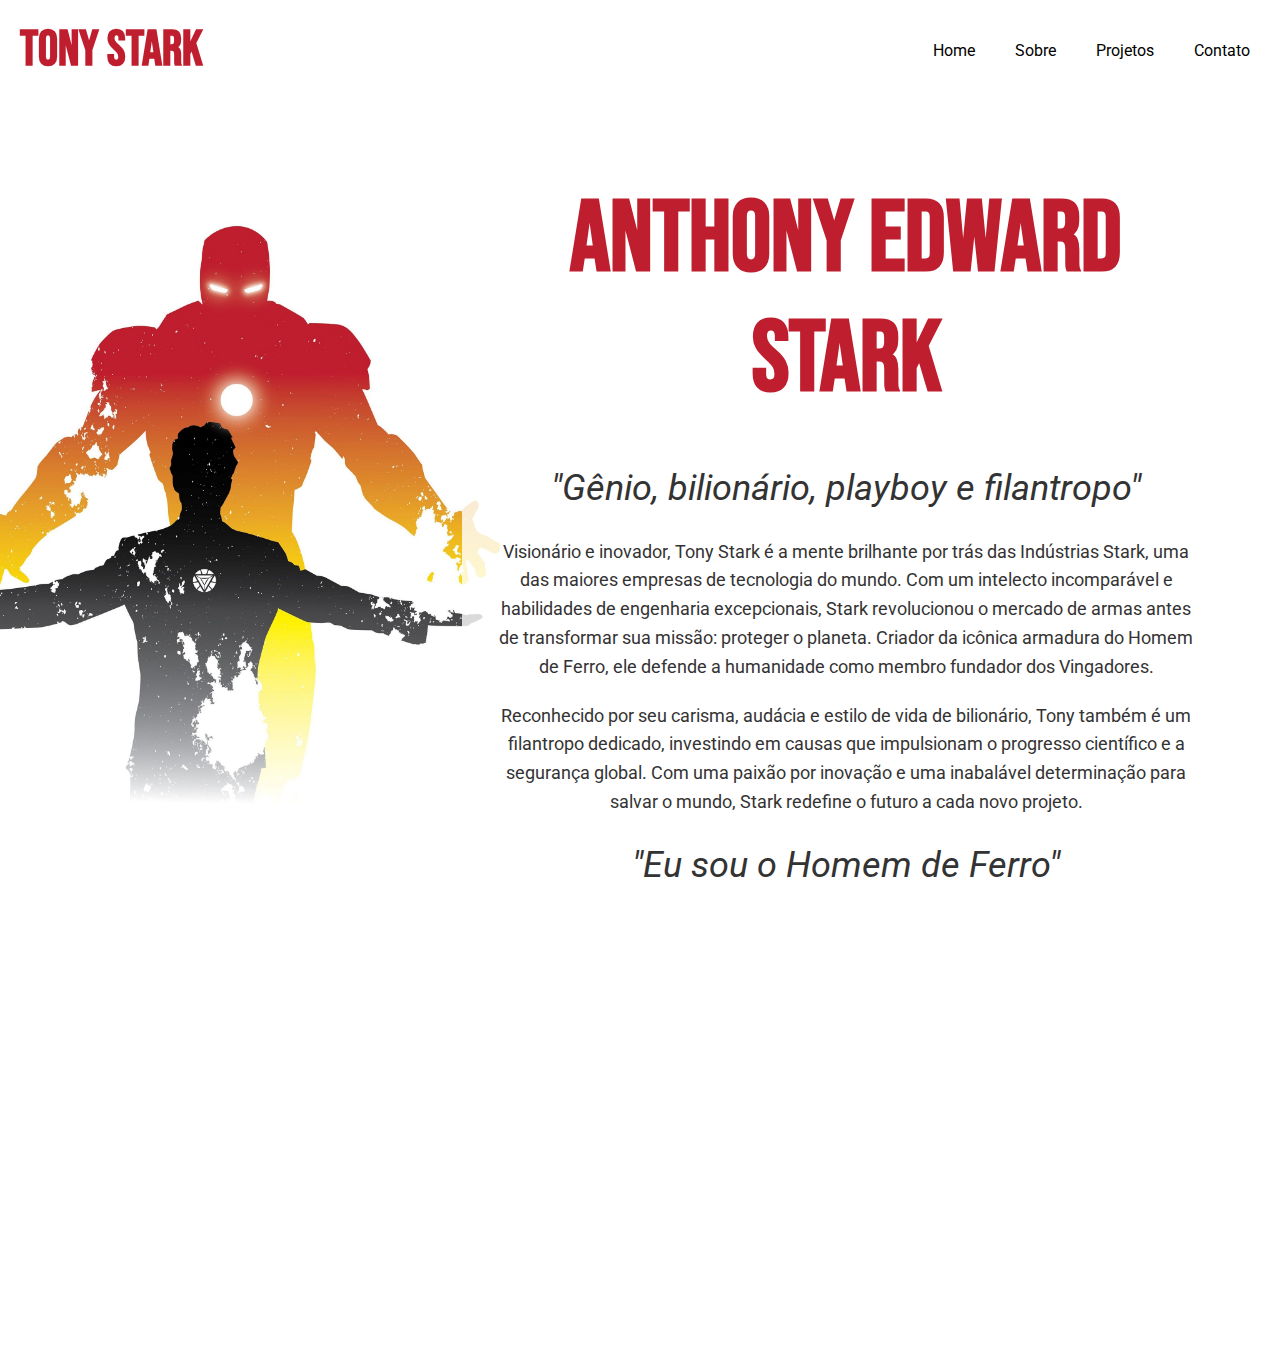
<file: index.html>
<!DOCTYPE html>
<html lang="en">
<head>
    <meta charset="UTF-8">
    <meta name="viewport" content="width=device-width, initial-scale=1.0">
    <link rel="stylesheet" href="style.css">
    <title>Tony Stark | Portfólio</title>
</head>
<body>
    <header>
        <h1>Tony Stark</h1>    
        <nav>
            <ul>
                <li><a href="#" aria-label="Página inicial">Home</a></li>
                <li><a href="sobre/sobre.html" aria-label="Sobre Tony Stark">Sobre</a></li>
                <li><a href="projetos/projetos.html" aria-label="Projetos de Tony Stark">Projetos</a></li>
                <li><a href="contato/contato.html" aria-label="Contato Tony Stark">Contato</a></li>
            </ul>
        </nav>
    </header>

    <section class="areadivs">
        <div class="name">
            <h2>Anthony Edward Stark</h2>
            <p class="p1">"Gênio, bilionário, playboy e filantropo"</p>
            <p class="p2">Visionário e inovador, Tony Stark é a mente brilhante por trás das Indústrias Stark, uma das maiores empresas de tecnologia do mundo. Com um intelecto incomparável e habilidades de engenharia excepcionais, Stark revolucionou o mercado de armas antes de transformar sua missão: proteger o planeta. Criador da icônica armadura do Homem de Ferro, ele defende a humanidade como membro fundador dos Vingadores.</p>
            <p class="p2">Reconhecido por seu carisma, audácia e estilo de vida de bilionário, Tony também é um filantropo dedicado, investindo em causas que impulsionam o progresso científico e a segurança global. Com uma paixão por inovação e uma inabalável determinação para salvar o mundo, Stark redefine o futuro a cada novo projeto.</p>
            <p class="p1">"Eu sou o Homem de Ferro"</p>
        </div>
    </section>
</body>
</html>
</file>
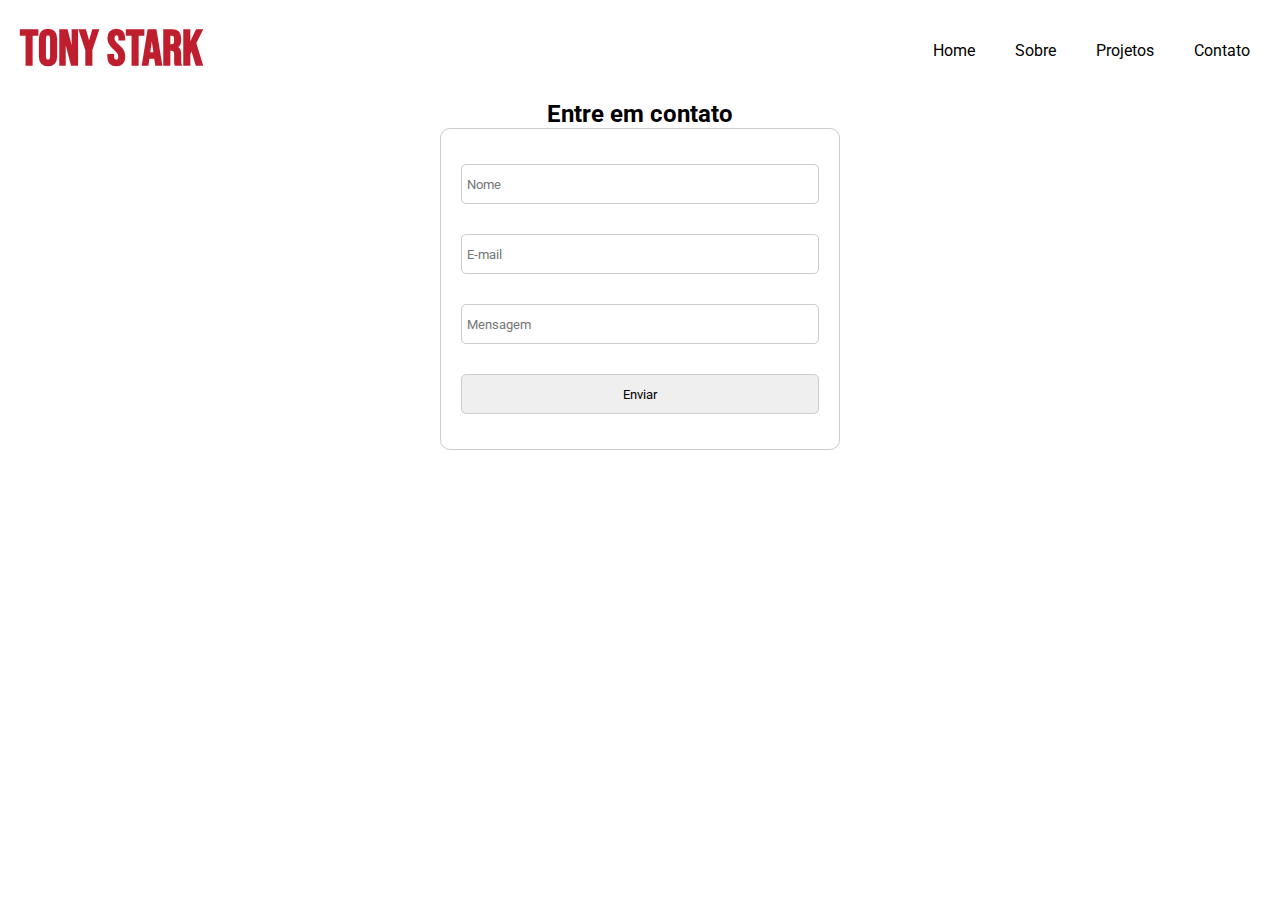
<file: contato/contato.html>
<!DOCTYPE html>
<html lang="en">
<head>
    <meta charset="UTF-8">
    <meta name="viewport" content="width=device-width, initial-scale=1.0">
    <link rel="stylesheet" href="style.css">
    <title>Tony Stark | Contato</title>
</head>
<body>
    
    <header>
        <h1>Tony Stark</h1>    
        <nav>
            <ul>
                <li><a href="../index.html">Home</a></li>
                <li><a href="../sobre/sobre.html">Sobre</a></li>
                <li><a href="../projetos/projetos.html">Projetos</a></li>
                <li><a href="#">Contato</a></li>
            </ul>
        </nav>
    </header>


    <h2>Entre em contato</h2>

    <form action="">
        <input type="text" placeholder="Nome">
        <input type="email" placeholder="E-mail">
        <input type="text" placeholder="Mensagem">
        <input type="submit" value="Enviar">
    </form>


</body>
</html>
</file>
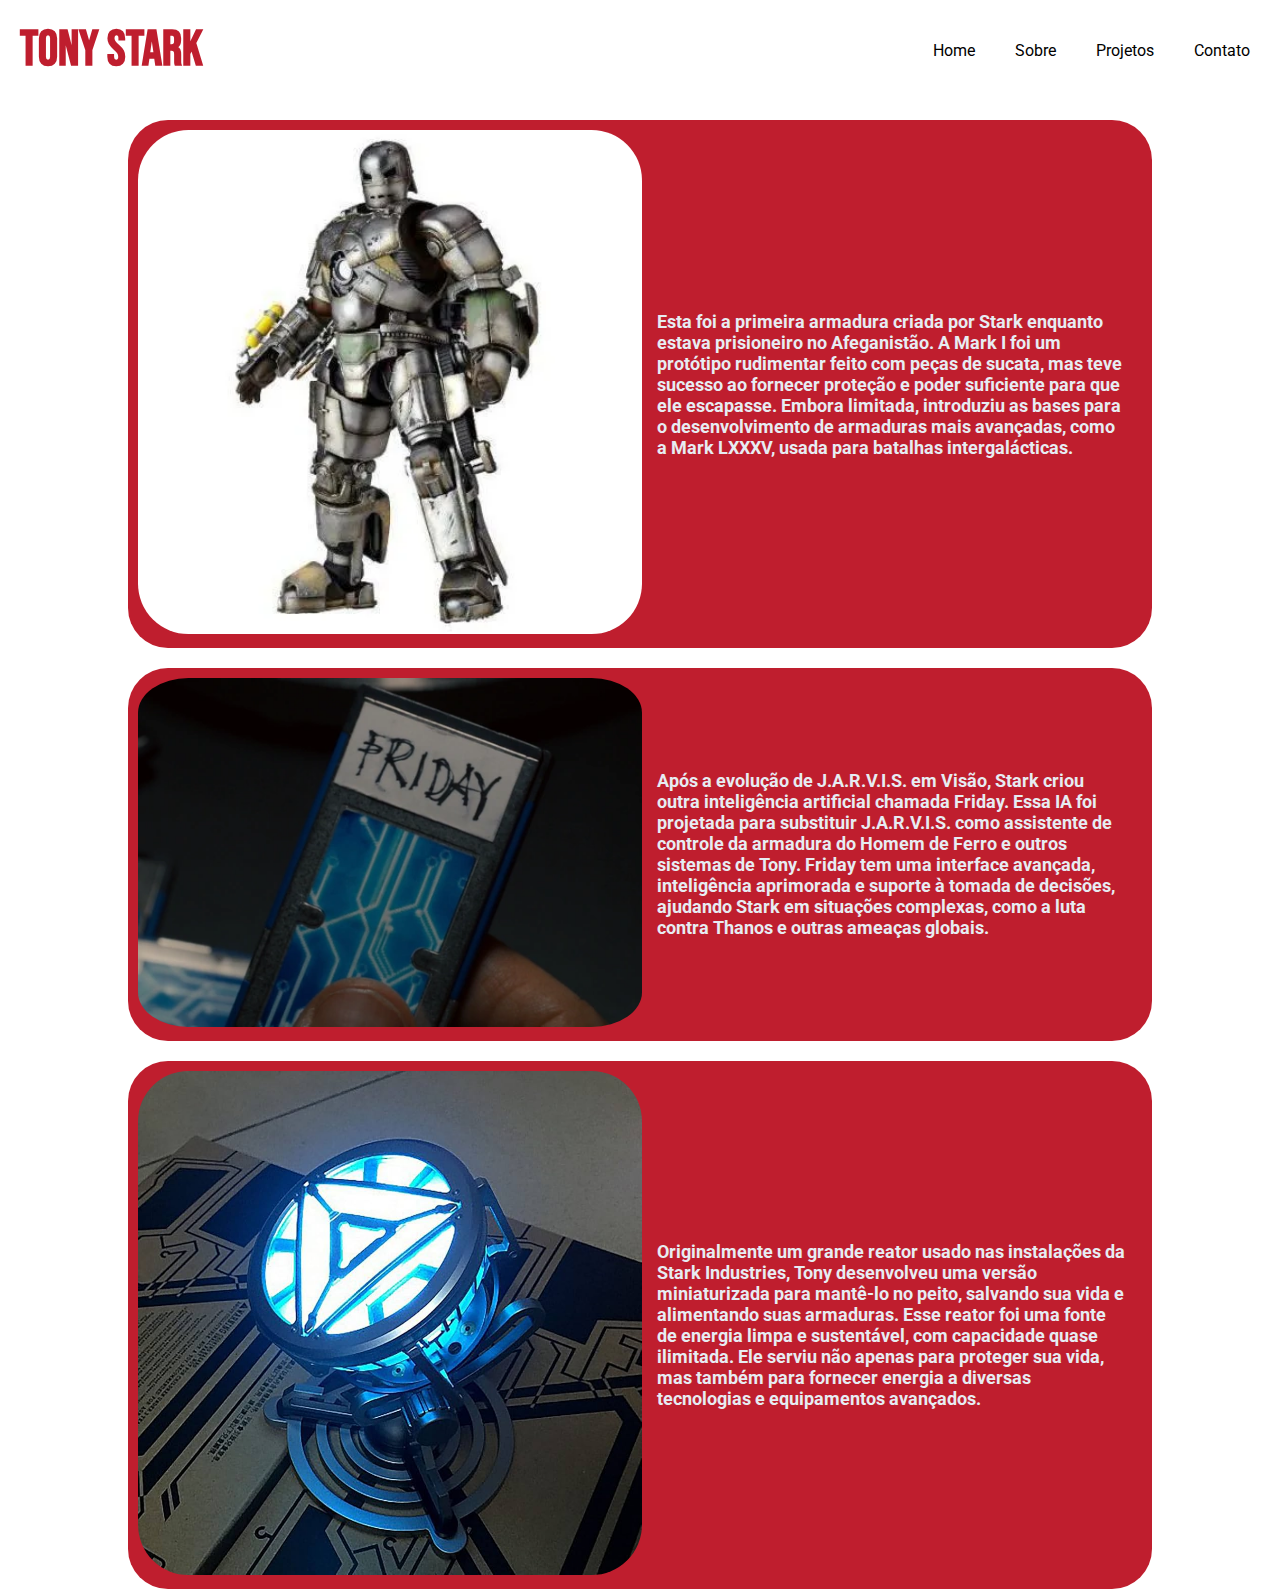
<file: projetos/projetos.html>
<!DOCTYPE html>
<html lang="en">
<head>
    <meta charset="UTF-8">
    <meta name="viewport" content="width=device-width, initial-scale=1.0">
    <link rel="stylesheet" href="style.css">
    <title>Tony Stark | Projetos</title>
</head>
<body>
    
    <header>
        <h1>Tony Stark</h1>    
        <nav>
            <ul>
                <li><a href="../index.html">Home</a></li>
                <li><a href="../sobre/sobre.html">Sobre</a></li>
                <li><a href="#">Projetos</a></li>
                <li><a href="../contato/contato.html">Contato</a></li>
            </ul>
        </nav>
    </header>

    <section class="project">
        <div class="foto">
            <img src="../imgs/01.jpg" alt="Armadura Mark 1">
        </div>
        <div class="text">
            <p>Esta foi a primeira armadura criada por Stark enquanto estava prisioneiro no Afeganistão. A Mark I foi um protótipo rudimentar feito com peças de sucata, mas teve sucesso ao fornecer proteção e poder suficiente para que ele escapasse. Embora limitada, introduziu as bases para o desenvolvimento de armaduras mais avançadas, como a Mark LXXXV, usada para batalhas intergalácticas.</p>
        </div>
    </section>

    <section class="project">
        <div class="foto">
            <img src="../imgs/02.jpg" alt="Projeto Friday">
        </div>
        <div class="text">
            <p>Após a evolução de J.A.R.V.I.S. em Visão, Stark criou outra inteligência artificial chamada Friday. Essa IA foi projetada para substituir J.A.R.V.I.S. como assistente de controle da armadura do Homem de Ferro e outros sistemas de Tony. Friday tem uma interface avançada, inteligência aprimorada e suporte à tomada de decisões, ajudando Stark em situações complexas, como a luta contra Thanos e outras ameaças globais.</p>
        </div>
    </section>

    <section class="project">
        <div class="foto">
            <img src="../imgs/03.jpg" alt="Reator Ark">
        </div>
        <div class="text">
            <p>Originalmente um grande reator usado nas instalações da Stark Industries, Tony desenvolveu uma versão miniaturizada para mantê-lo no peito, salvando sua vida e alimentando suas armaduras. Esse reator foi uma fonte de energia limpa e sustentável, com capacidade quase ilimitada. Ele serviu não apenas para proteger sua vida, mas também para fornecer energia a diversas tecnologias e equipamentos avançados.</p>
        </div>
    </section>

</body>
</html>
</file>
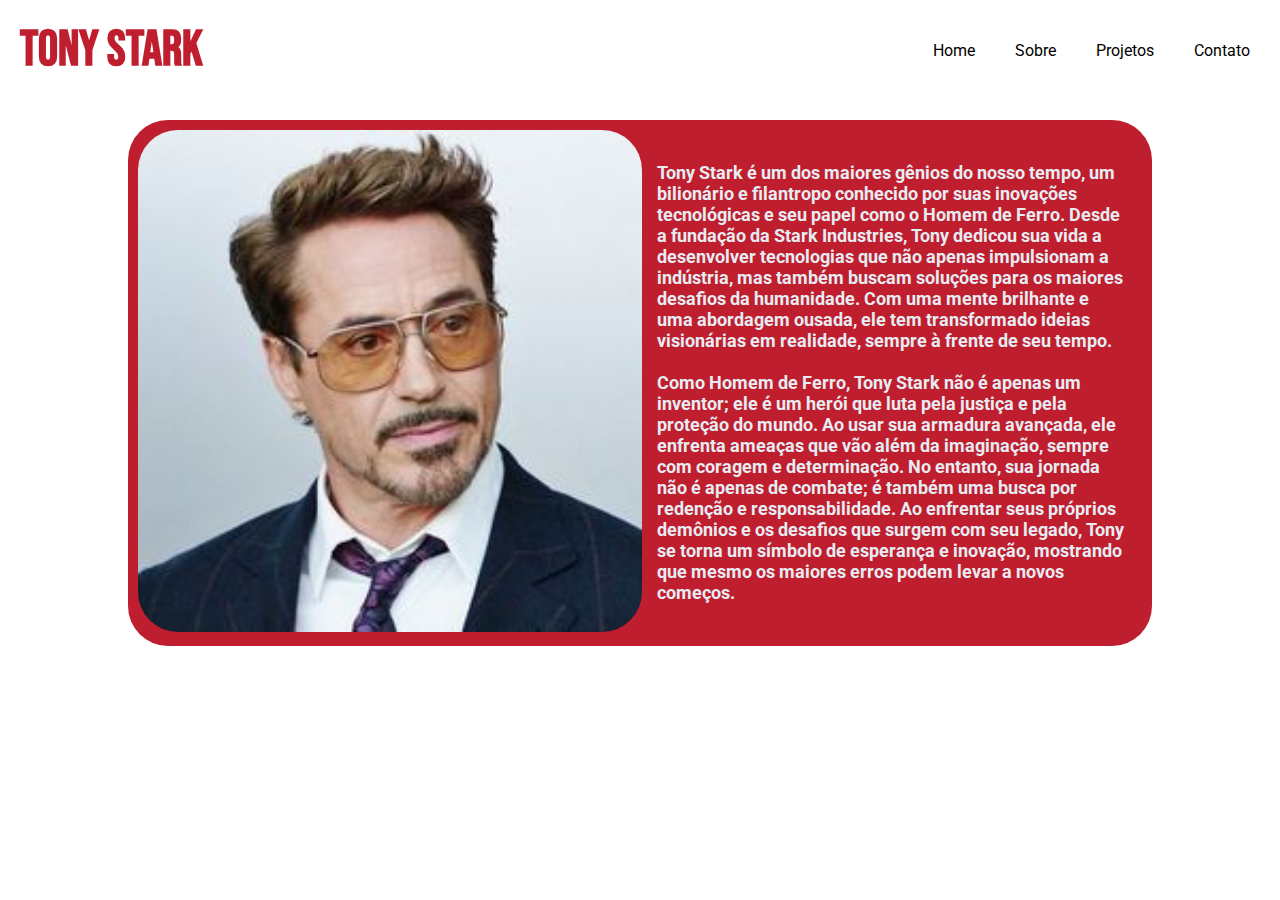
<file: sobre/sobre.html>
<!DOCTYPE html>
<html lang="en">
<head>
    <meta charset="UTF-8">
    <meta name="viewport" content="width=device-width, initial-scale=1.0">
    <link rel="stylesheet" href="style.css">
    <title>Tony Stark | Sobre</title>
</head>
<body>
    <header>
        <h1>Tony Stark</h1>    
        <nav>
            <ul>
                <li><a href="../index.html">Home</a></li>
                <li><a href="#">Sobre</a></li>
                <li><a href="../projetos/projetos.html">Projetos</a></li>
                <li><a href="../contato/contato.html">Contato</a></li>
            </ul>
        </nav>
    </header>


    <section class="sobre-tony">
        <div class="photo">
            <img src="../imgs/profile.jpg" alt="">
        </div>
        <div class="texts">
            <p class="p1">Tony Stark é um dos maiores gênios do nosso tempo, um bilionário e filantropo conhecido por suas inovações tecnológicas e seu papel como o Homem de Ferro. Desde a fundação da Stark Industries, Tony dedicou sua vida a desenvolver tecnologias que não apenas impulsionam a indústria, mas também buscam soluções para os maiores desafios da humanidade. Com uma mente brilhante e uma abordagem ousada, ele tem transformado ideias visionárias em realidade, sempre à frente de seu tempo.</p>
        </br>
            <p class="p2">Como Homem de Ferro, Tony Stark não é apenas um inventor; ele é um herói que luta pela justiça e pela proteção do mundo. Ao usar sua armadura avançada, ele enfrenta ameaças que vão além da imaginação, sempre com coragem e determinação. No entanto, sua jornada não é apenas de combate; é também uma busca por redenção e responsabilidade. Ao enfrentar seus próprios demônios e os desafios que surgem com seu legado, Tony se torna um símbolo de esperança e inovação, mostrando que mesmo os maiores erros podem levar a novos começos.</p>
        </div>
    </section>



</body>
</html>
</file>
<file: style.css>
@import url('https://fonts.googleapis.com/css2?family=Roboto:wght@400;500;700&display=swap');
@import url('https://fonts.googleapis.com/css2?family=Bebas+Neue&display=swap');

* {
    margin: 0;
    padding: 0;
    box-sizing: border-box;
    font-family: 'Roboto', sans-serif;
}

body {
    background-image: url('imgs/bg.jpg');
    background-size: cover;
    background-attachment: fixed;
    background-position: center;
    height: 150vh; 
}

header {
    display: flex;
    justify-content: space-between;
    align-items: center;
    padding: 20px;
    flex-wrap: wrap;
    margin-bottom: 20px; 
}

header h1 {
    font-family: 'Bebas Neue', sans-serif;
    font-size: 50px;
    color: #BF1E2E;
}

nav ul {
    display: flex;
    list-style: none;
}

nav ul li {
    margin-left: 20px;
}

nav ul li a {
    text-decoration: none;
    color: black;
    padding: 10px;
    border-radius: 30px;
    transition: background-color 0.3s ease, color 0.3s ease;
}

nav ul li a:hover {
    background-color: black;
    color: #fff;
}

.areadivs {
    background-color: rgba(255, 255, 255, 0.8); 
    width: 60%; 
    padding: 30px;
    margin-left: auto; 
    margin-right: 50px; 
    margin-top: 50px;
}


.name {
    text-align: center; 
}

.areadivs .p1 {
    font-size: 36px;
    font-style: italic;
}

.areadivs .p2 {
    font-size: 18px;
    margin-bottom: 20px; 
}

.name h2 {
    font-family: 'Bebas Neue', sans-serif;
    text-transform: uppercase;
    font-size: 100px; 
    color: #BF1E2E;
    margin-bottom: 40px; 
}

.name p {
    font-size: 16px; 
    color: #333;
    margin-bottom: 20px; 
    line-height: 1.6;
}

@media screen and (max-width: 768px) {
    header h1 {
        font-size: 40px;
    }

    .name h1 {
        font-size: 60px;
    }
    
    .areadivs {
        width: 90%; 
        padding: 20px; 
    }

    .areadivs .p1 {
        font-size: 30px; 
    }

    .areadivs .p2 {
        font-size: 16px; 
    }
}
</file>
<file: contato/style.css>
@import url('https://fonts.googleapis.com/css2?family=Roboto:wght@400;500;700&display=swap');
@import url('https://fonts.googleapis.com/css2?family=Bebas+Neue&display=swap');

* {
    margin: 0;
    padding: 0;
    box-sizing: border-box;
    font-family: 'Roboto', sans-serif;
}


header {
    display: flex;
    justify-content: space-between;
    align-items: center;
    padding: 20px;
    flex-wrap: wrap;
}

@media screen and (max-width: 768px) {
    .areadivs {
        width: 90%;
        margin-left: auto;
        margin-right: auto;
    }

    header h1 {
        font-size: 40px;
    }

    .name h1 {
        font-size: 60px;
    }
}

header h1 {
    font-family: 'Bebas Neue', sans-serif;
    font-size: 50px;
    color: #BF1E2E;
}

nav ul {
    display: flex;
    list-style: none;
}

nav ul li {
    margin-left: 20px;
}

nav ul li a {
    text-decoration: none;
    color: black;
    padding: 10px;
    border-radius: 30px;
    transition: background-color 0.3s ease, color 0.3s ease;
}

nav ul li a:hover {
    background-color: black;
    color: #fff;
    border-radius: 30px;
}

form {
    display: flex;
    flex-direction: column;
    width: 400px; 
    margin: 0 auto;
    justify-content: center;
    align-items: center;
    padding: 20px;
    border: 1px solid #ccc; 
    border-radius: 10px; 
}

input {
    width: 100%; 
    height: 40px;
    margin: 15px 0;
    padding: 5px; 
    border: 1px solid #ccc; 
    border-radius: 5px; 
}

h2 {
    text-align: center;
}
</file>
<file: projetos/style.css>
@import url('https://fonts.googleapis.com/css2?family=Roboto:wght@400;500;700&display=swap');
@import url('https://fonts.googleapis.com/css2?family=Bebas+Neue&display=swap');

* {
    margin: 0;
    padding: 0;
    box-sizing: border-box;
    font-family: 'Roboto', sans-serif;
}

header {
    display: flex;
    justify-content: space-between;
    align-items: center;
    padding: 20px;
    flex-wrap: wrap;
}

header h1 {
    font-family: 'Bebas Neue', sans-serif;
    font-size: 50px;
    color: #BF1E2E;
}

nav ul {
    display: flex;
    list-style: none;
}

nav ul li {
    margin-left: 20px;
}

nav ul li a {
    text-decoration: none;
    color: black;
    padding: 10px;
    border-radius: 30px;
    transition: background-color 0.3s ease, color 0.3s ease;
}

nav ul li a:hover {
    background-color: black;
    color: #fff;
}

.project {
    background-color: #BF1E2E;
    display: flex;
    flex-direction: row; 
    width: 80%; 
    max-width: 1250px; 
    padding: 10px;
    border-radius: 40px;
    justify-content: center;
    align-items: center;
    margin: 0 auto; 
    position: relative; 
    top: 20px; 
    margin-bottom: 20px;
}

.project img {
    border-radius: 10%;
    width: 56vh;
}

.project .text {
    margin: 15px;
    color: #E7ECF2;
    font-weight: bold;
    font-size: 18px;
}


@media screen and (max-width: 768px) {
    header h1 {
        font-size: 40px;
    }

    nav ul {
        flex-direction: column; 
        align-items: center;
    }

    .project {
        flex-direction: column; 
        align-items: flex-start; 
    }

    .project img {
        width: 80%; 
    }

    .project .text {
        font-size: 16px; 
    }
}
</file>
<file: sobre/style.css>
@import url('https://fonts.googleapis.com/css2?family=Roboto:wght@400;500;700&display=swap');
@import url('https://fonts.googleapis.com/css2?family=Bebas+Neue&display=swap');

* {
    margin: 0;
    padding: 0;
    box-sizing: border-box;
    font-family: 'Roboto', sans-serif;
}


header {
    display: flex;
    justify-content: space-between;
    align-items: center;
    padding: 20px;
    flex-wrap: wrap;
}

@media screen and (max-width: 768px) {
    .areadivs {
        width: 90%;
        margin-left: auto;
        margin-right: auto;
    }

    header h1 {
        font-size: 40px;
    }

    .name h1 {
        font-size: 60px;
    }
}

header h1 {
    font-family: 'Bebas Neue', sans-serif;
    font-size: 50px;
    color: #BF1E2E;
}

nav ul {
    display: flex;
    list-style: none;
}

nav ul li {
    margin-left: 20px;
}

nav ul li a {
    text-decoration: none;
    color: black;
    padding: 10px;
    border-radius: 30px;
    transition: background-color 0.3s ease, color 0.3s ease;
}


nav ul li a:hover {
    background-color: black;
    color: #fff;
    border-radius: 30px;
}


.sobre-tony {
    background-color: #BF1E2E;
    display: flex;
    flex-direction: row;
    width: 80%; /* Ajuste a largura conforme necessário */
    max-width: 1250px; /* Defina um max-width para não esticar demais */
    padding: 10px;
    border-radius: 40px;
    justify-content: center;
    align-items: center;
    margin: 0 auto; /* Centraliza horizontalmente */
    position: relative; /* Para garantir que a centralização funcione corretamente */
    top: 20px; /* Distância do topo em relação ao header, ajuste conforme necessário */
}

.sobre-tony img{
    border-radius: 40px;
    width: 56vh;
}


.sobre-tony .texts{
    margin: 15px;
    color: #E7ECF2;
    font-weight: bold;
    font-size: 18px;
}
</file>
